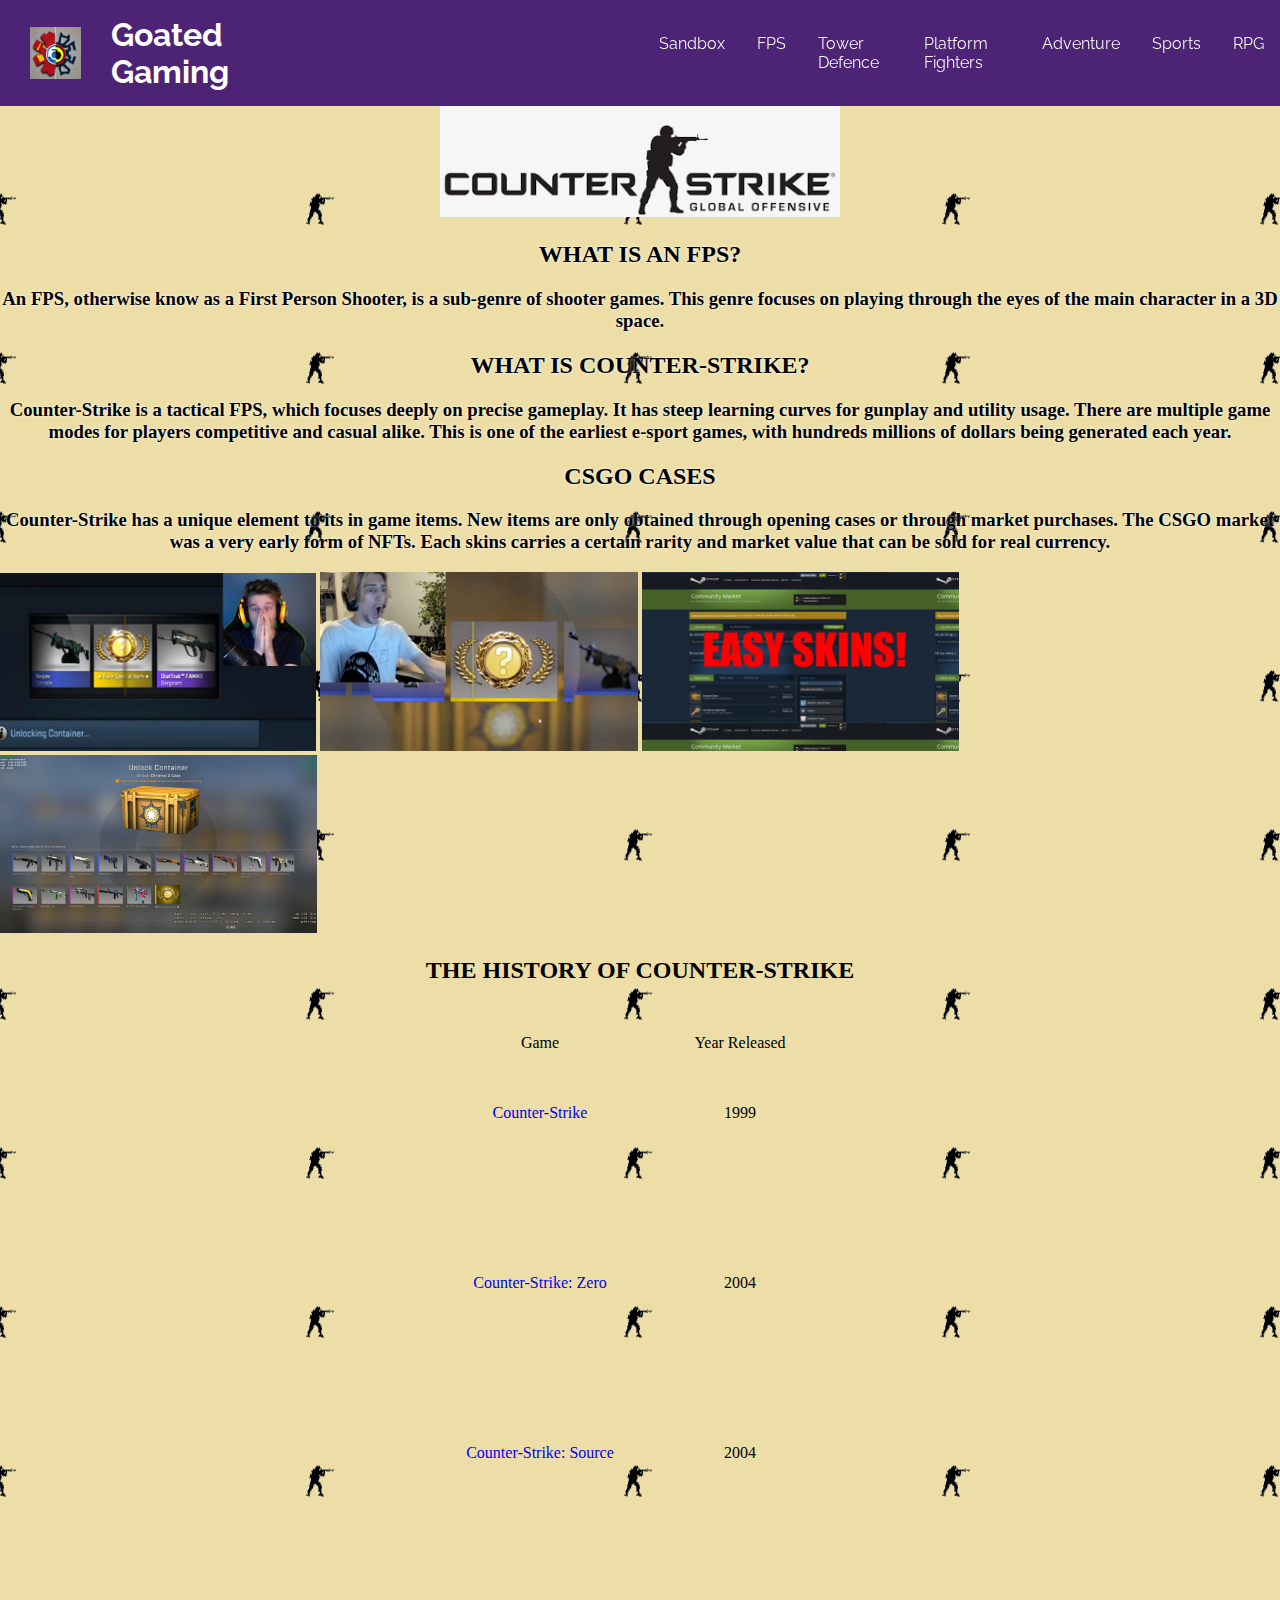
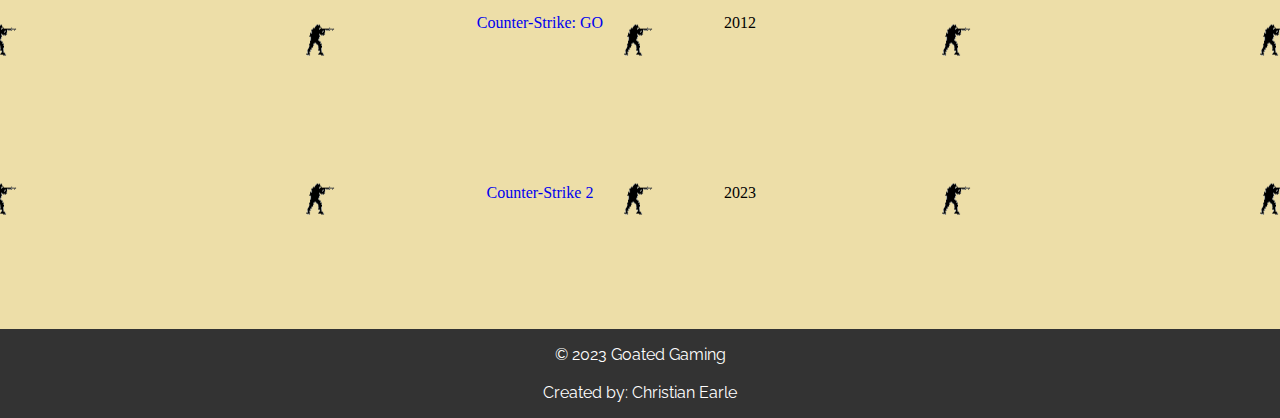
<file: VideoGameWebpage/CSGO/CSGO.html>
<!DOCTYPE html>
<html>

<head>
  <meta charset="utf-8">
  <meta name="viewport" content="width=device-width">
  <title>replit</title>
    <link rel="stylesheet" href="../main-nav.css">
   <link rel="stylesheet" href="CSGO.css">
<style>
  body {
  background-image: url("CSGOBackground.png");
  background-repeat: repeat;
  background-position: center center;
  padding: 0;
  margin: 0;
  color: ##181611;
}
  tr{
  background-color:#eddea8;
  color:#181611;
}
  

  
</style>
</head>

<body>


  <header>
    <img src="../GameLogo.jpg">
    <a href="../index.html">
        <h1>Goated Gaming</h1>
    </a>
    <nav>
      <ul>
        <li><a href="../sandbox/sandbox.html">Sandbox</a></li>
        <li><a href="../CSGO/CSGO.html">FPS</a></li>
        <li><a href="../TD/PvZ.html">Tower Defence</a></li>
        <li><a href="../Smash/videogame.html">Platform Fighters</a></li>
        <li><a href="../LOZ/zelda.html">Adventure</a></li>
        <li><a href="../sports/Football.html">Sports</a></li>
        <li><a href="../RPGs/rpgs.html">RPG</a></li>
      </ul>
    </nav>
  </header>
  <center><img src="CSGOBanner.png" alt="CSGO Banner" width="400"></center>
  <center><h2 style="text-shadow: 0 0 3px #FFFFFF;">WHAT IS AN FPS?</h2></center>
  <center><h3 style="text-shadow: 0 0 3px #FFFFFF;">An FPS, otherwise know as a First Person Shooter, is a sub-genre of shooter games. This genre focuses on playing through the eyes of the main character in a 3D space.</h3></center>
  <center><h2 style="text-shadow: 0 0 3px #FFFFFF;">WHAT IS COUNTER-STRIKE?</h2></center>
  <center><h3 style="text-shadow: 0 0 3px #FFFFFF;">Counter-Strike is a tactical FPS, which focuses deeply on precise gameplay. It has steep learning curves for gunplay and utility usage. There are multiple game modes for players competitive and casual alike. This is one of the earliest e-sport games, with hundreds millions of dollars being generated each year.</h3></center>
    <center><h2 style="text-shadow: 0 0 3px #FFFFFF;">CSGO CASES</h2></center>
  <center><h3 style="text-shadow: 0 0 3px #FFFFFF;">Counter-Strike has a unique element to its in game items. New items are only obtained through opening cases or through market purchases. The CSGO market was a very early form of NFTs. Each skins carries a certain rarity and market value that can be sold for real currency.</h3></center>
    <img src="maxresdefault.jpg" alt="CSGO Case" style = "width: 24.7%">
  <img src="xqc-case-opening.jpg" alt="CSGO Case" style = "width: 24.8%">
  <img src="maxresdefault (1).jpg" alt="CSGO Case" style = "width:24.8%">
    <img src="csgo-cases-1.jpg" alt="CSGO Case" style = "width: 24.8%">
  <center> <h2>THE HISTORY OF COUNTER-STRIKE</h2> </center>
  <center>
 <section class="wrapper">
    <!-- Row title -->
    <main class="row title">
      <ul>
        <li>Game</li>
        <li>Year Released</li>
      </ul>
    </main>
    <!-- Row 1 - fadeIn -->
    <article class="row nhl">
      <ul>
        <li><a href="https://www.youtube.com/watch?v=i14Mp4wrArk">Counter-Strike</a></li>
        <li>1999</li>
      </ul>
      <ul class="more-content">
        <li>Counter-Strike is a first-person shooter game that was originally released in 1999 as a mod for Half-Life. It quickly gained popularity and eventually became a standalone game.</li>
      </ul>
    </article>
 </section>
      <section class="wrapper">
    <!-- Row 1 - fadeIn -->
    <article class="row nhl">
      <ul>
        <li><a href="https://www.youtube.com/watch?v=jdxldFlWOHM">Counter-Strike: Zero</a></li>
        <li>2004</li>
      </ul>
      <ul class="more-content">
        <li>Counter-Strike: Zero is a single-player and multiplayer game that was released in 2004. It features updated graphics, new game modes, and a single-player campaign.</li>
      </ul>
    </article>
 </section>
 <section class="wrapper">
    <!-- Row 1 - fadeIn -->
    <article class="row nhl">
      <ul>
        <li><a href="https://www.youtube.com/watch?v=ELPVWtBaFwU">Counter-Strike: Source</a></li>
        <li>2004</li>
      </ul>
      <ul class="more-content">
        <li>A remake of the original Counter-Strike game. It features updated graphics and physics, new weapons and maps, and improved gameplay mechanics.</li>
      </ul>
    </article>
 </section>
     <section class="wrapper">
    <!-- Row 1 - fadeIn -->
    <article class="row nhl">
      <ul>
        <li><a href="https://www.youtube.com/watch?v=KnpljMWwy3o">Counter-Strike: GO</a></li>
        <li>2012</li>
      </ul>
      <ul class="more-content">
        <li>It features updated graphics and gameplay mechanics, new game modes and maps, and a robust competitive scene with professional esports tournaments and a large player base.</li>
      </ul>
    </article>
 </section> <section class="wrapper">
    <!-- Row 1 - fadeIn -->
    <article class="row nhl">
      <ul>
        <li><a href="https://www.youtube.com/watch?v=awbpgiH6yO8">Counter-Strike 2 </a></li>
        <li>2023</li>
      </ul>
      <ul class="more-content">
        <li>After over a decade of waiting CS2 has finally been announced. The limited beta test is open, but full launch will not be until summer or fall.</li>
      </ul>
    </article>
 </section></center>
<footer>
    <p>© 2023 Goated Gaming</p>
    <br>
    <p>Created by: Christian Earle</p>
  </footer>



</body>

</html>
</file>
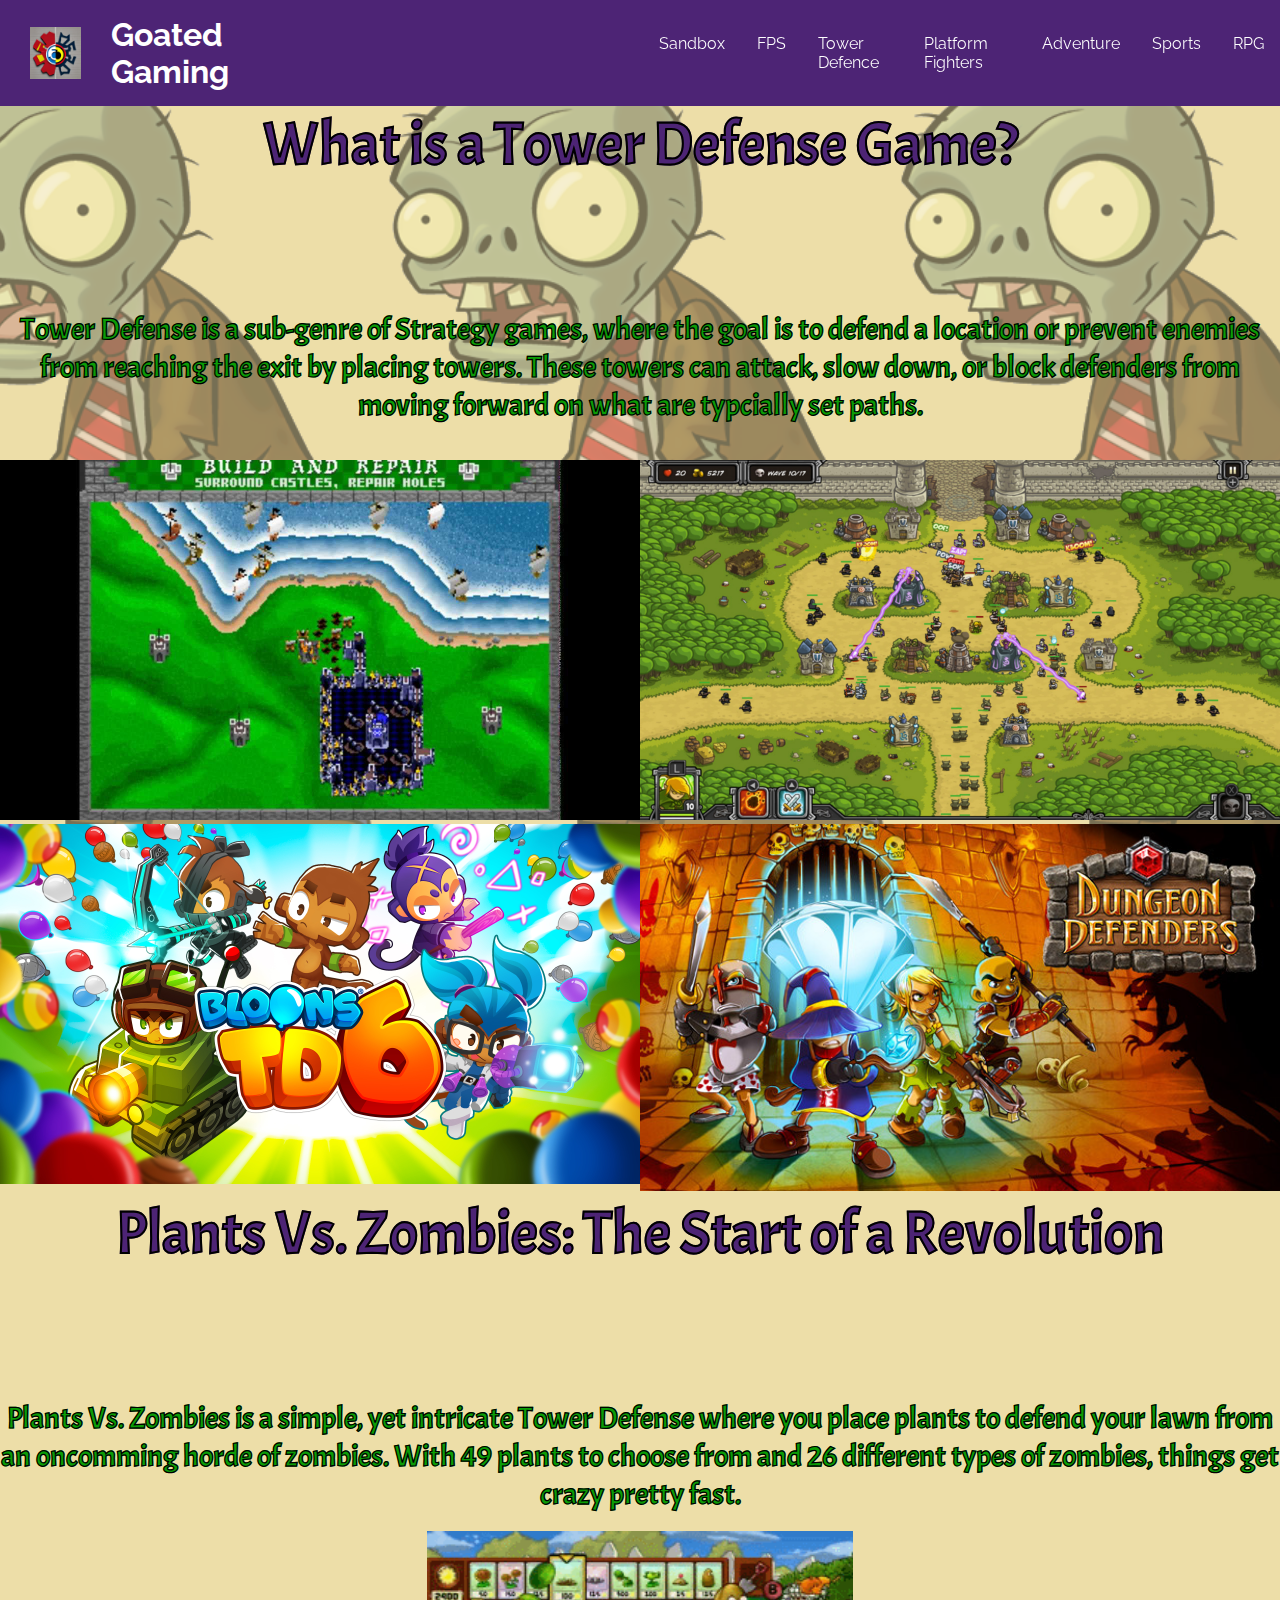
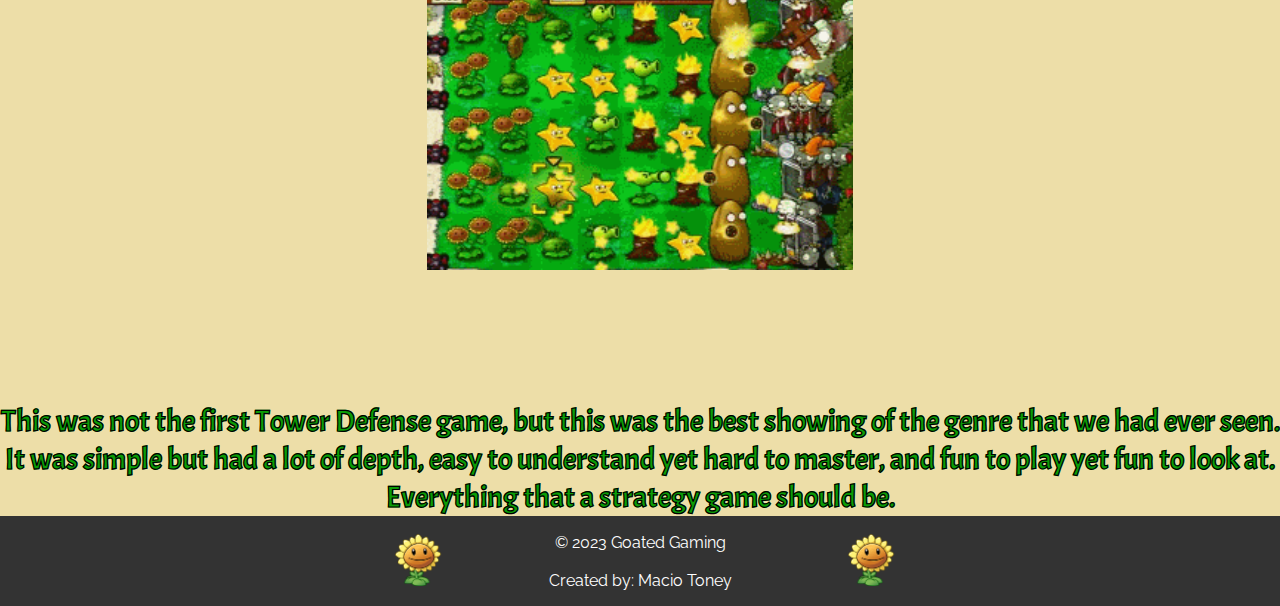
<file: VideoGameWebpage/TD/PvZ.html>
<!DOCTYPE html>
<html>
<head>
  <link rel="stylesheet" href="../main-nav.css">
  <link rel="stylesheet" href="PvZ.css" type="text/css">
  
  <style>
@import url('https://fonts.googleapis.com/css2?family=Great+Vibes&family=Lobster&family=Roboto:wght@300&family=Shantell+Sans&display=swap');
</style>

</head>
<body>
<style> background-color: #EDDEA8; </style>
  
  <header>
    <img src="../GameLogo.jpg">
    <a href="../index.html">
        <h1>Goated Gaming</h1>
    </a>
    <nav>
      <ul>
        <li><a href="../sandbox/sandbox.html">Sandbox</a></li>
        <li><a href="../CSGO/CSGO.html">FPS</a></li>
        <li><a href="../TD/PvZ.html">Tower Defence</a></li>
        <li><a href="../Smash/videogame.html">Platform Fighters</a></li>
        <li><a href="../LOZ/zelda.html">Adventure</a></li>
        <li><a href="../sports/Football.html">Sports</a></li>
        <li><a href="../RPGs/rpgs.html">RPG</a></li>
      </ul>
    </nav>
  </header>
  
  <div class="hero">

<center>
   <div class="fadeInLeft">
     <h1> What is a Tower Defense Game?</h1>
   </div>
     <h2> Tower Defense is a sub-genre of Strategy games, where the goal is to defend a location or prevent enemies from reaching the exit by placing towers. These towers can attack, slow down, or block defenders from moving forward on what are typcially set paths.
</center>
     </h2>
  <br>
  <br>
    
     <div class="row">
  <div class="column">
    <img src="rampart.jpg" style="width:100%">
      </div>
  <div class="column">
    <img src="kingdomrush2.jpg" style="width:100%">
      </div>
  <div class="column">
    <img src="bloonstd6.jpg" style="width:100%">
     </div>
  <div class="column">
    <img src="DD.jpg" style="width:100%">
     </div>
</div>
<center>    
      <div class="fadeInLeft">
        <h1> Plants Vs. Zombies: The Start of a Revolution </h1>
      </div>
      <h2> Plants Vs. Zombies is a simple, yet intricate Tower Defense where you place plants to defend your lawn from an oncomming horde of zombies. With 49 plants to choose from and 26 different types of zombies, things get crazy pretty fast.
      </h2>
  <br>
  
  <div class="pic">
    <img src="plants-v-zombies1.gif" style="width:100%">
  </div>
  
      <h2> This was not the first Tower Defense game, but this was the best showing of the genre that we had ever seen. It was simple but had a lot of depth, easy to understand yet hard to master, and fun to play yet fun to look at. Everything that a strategy game should be. 
    </h2>
</center>
     </div>

<footer>
  <img class="first-flower" src="sunflower.gif" style="width:100%" class="logo">
    <div class="special-footer">
      <p>© 2023 Goated Gaming</p>
      <br>
      <p>Created by: Macio Toney</p>
    </div>
  <img class="first-flower" src="sunflower.gif" style="width:100%" class="logo">
  </footer>
      </body>
</html>
</file>
<file: VideoGameWebpage/main-nav.css>
@import url('https://fonts.googleapis.com/css2?family=Raleway:wght@900&display=swap');

/* Header styles */
header {
  font-family: 'Raleway', sans-serif;
	background-color: #4d2475;
	color: #fff;
	padding: 1em 0;
	display: flex;
	justify-content: space-between;
	align-items: center;
}

header h1 {
	margin: 0;
	font-size: 2em;
}

header a {
  text-decoration: none;
  color: #fff;
}

nav {
  font-family: 'Raleway', sans-serif;
  background-color:#4d2475;
  height: 100%;
  margin-left: 25%;
  display: flex;
  justify-content: space-between;
  color: white;
}

nav ul {
  margin: 0;
  padding: 0;
  display: flex;

}

nav ul li {
  list-style: none;
}

 header img {
  max-width: 4%;
   border: none;
  border-radius: 0;
  margin: 0 30px;
  background-color: none;
}

nav ul li a {
  
  background-image: linear-gradient(
    to right,
    #000000,
    #000000 50%,
    #ffffff 50%
  );
  background-size: 200% 100%;
  background-position: -100%;
  display: block;
  padding: 1rem;
  position: relative;
  -webkit-background-clip: text;
  -webkit-text-fill-color: transparent;
  transition: all 0.3s ease-in-out;
}

nav ul li a:before{
  content: '';
  background: #000000;
  display: block;
  position: absolute;
  bottom: -3px;
  left: 0;
  width: 0;
  height: 3px;
  transition: all 0.3s ease-in-out;
}

nav ul li a:hover {
 background-position: 0;
}

nav ul li a:hover::before{
  width: 100%;
}

/* Footer styles */
footer {
  font-family: 'Raleway', sans-serif;
	background-color: #333;
	color: #fff;
	padding: 1em;
	text-align: center;
}

footer p{
	margin: 0;
  width: 100%;
}

/* Responsive styles */
@media screen and (max-width: 600px) {
  nav {
    flex-wrap: wrap;
  }

  nav ul {
    flex-direction: column;
    align-items: center;
  }

  nav li {
    margin: 10px 0;
  }
}


.text {
  animation: Slide_In_Right_and_Zoom_In 2s ease;
}
</file>
<file: VideoGameWebpage/CSGO/CSGO.css>
/* Google fonts - Open Sans */
@import url(https://fonts.googleapis.com/css?family=Open+Sans:400,700);

/* colors */
$blue:rgba(79,192,210,1);
$green:rgba(82,210,154,1);
$yellow:rgba(231,196,104,0.7);
$orange:rgba(235,118,85,1);
$dark-bg:rgba(0,0,0,0.9);
$light-bg:rgba(255,255,255,0.1);
$text:rgba(255,255,255,0.9);

/* body */
body {
  font-family: 'Open Sans', sans-serif;
  background-image: url("CSGOBackground.png");
  background-repeat: repeat;
  background-position: center center;
  padding: 0;
  margin: 0;
  color: ##181611;
}

/* links */
.nfl a, .mlb a, .nhl a, .pga a {text-decoration:none;transition: color 0.2s ease-out;}
.nfl a {color:$blue;}
.nfl a:hover {color:darken($blue, 20%);}
.mlb a {color:$green;}
.mlb a:hover {color:darken($green, 20%);}
.nhl a {color:$yellow;}
.nhl a:hover {color:darken($yellow, 20%);}
.pga a {color:$orange;}
.pga a:hover {color:darken($orange, 20%);}

/* wrapper */
.wrapper {
  width:100%;
  max-width:1000px;
  margin:20px auto 100px auto;
  padding:0;
  background:$light-bg;
  color:$text;
  overflow:hidden;
  position:relative;
}

/* lists */
.row ul {
  margin:0;
  padding:0;
}
.row ul li  {
  margin:0;
  font-size:16px;
  font-weight:normal;
  list-style:none;
  display:inline-block;
  width:20%;
	box-sizing:border-box;
  @media only screen and (max-width:767px) and (min-width:480px) {
    font-size:13px;
  }
  @media only screen and (max-width:479px) {
    font-size:13px;
  }
}

.title ul li {
  padding:15px 13px;
}
.row ul li {
  padding:5px 10px;
}

/* rows */
.row {
  padding:20px 0;
  height:30px;
  font-size:0;
  position:relative;
  overflow:hidden;
  transition:all 0.2s ease-out;
  border-top:1px solid darken($light-bg, 100%);
}
.row:hover {
  background-color:lighten($dark-bg, 10%);
  height:65px;
  @media only screen and (max-width : 767px) {
    height:85px;
  }
  @media only screen and (max-width : 359px) {
    height:105px;
  }
}
.title {
  padding:25px 0 5px 0;
  height:45px;
  font-size:0;
  background-color:$light-bg;
  border-left:3px solid lighten($light-bg, 100%);
}
.title:hover {
  height:45px;
  background-color:$light-bg;
  border-left:3px solid lighten($light-bg, 100%);
}

.title-hide {
  @media only screen and (max-width:767px) {
    display:none;
  }
}

.nfl {border-left:3px solid darken($blue, 30%);}
.nfl:hover {border-left:3px solid $blue;}
.mlb {border-left:3px solid darken($green, 30%);}
.mlb:hover {border-left:3px solid $green;}
.nhl {border-left:3px solid darken($yellow, 30%)}
.nhl:hover {border-left:3px solid $yellow;}
.pga {border-left:3px solid darken($orange, 30%);}
.pga:hover {border-left:3px solid $orange;}

/* row one - fadeIn */
.row-fadeIn-wrapper {
  opacity:0;
  font-size:0;
  height:0;
  overflow:hidden;
  position:relative;
  transition:all 0.2s ease-out;
  animation:fadeIn 0.4s ease-out 2s 1 alternate;
  animation-fill-mode:forwards;
}
.row-fadeIn-wrapper:hover {
  height:35px;
  @media only screen and (max-width : 767px) {
    height:55px;
  }
  @media only screen and (max-width : 359px) {
    height:75px;
  }
}

.fadeIn {
  padding:20px 0;
  font-size:0;
  position:absolute;
  transition:all 0.2s ease-out;
  width:100%;
}
.fadeIn:hover {
  background-color:lighten($dark-bg, 10%);
}

/* row two - fadeOut */
.row-fadeOut-wrapper {
  font-size:0;
  overflow:hidden;
  position:relative;
  transition:all 0.2s ease-out;
  animation:fadeOut 0.4s ease-out 8s 1 alternate;
  animation-fill-mode:forwards;
  opacity:1;
  height:65px;
}
.row-fadeOut-wrapper:hover {
  height:100px;
}

/* update content */
.update-row {
  animation:update 0.5s ease-out 12s 1 alternate;
}
.update1 {
  position:absolute;
  top:25px;
  display:inline-block;
  opacity:1;
  animation:update1 1s ease-out 12s 1 alternate;
  animation-fill-mode:forwards;
}
.update2 {
  position:absolute;
  top:25px;
  display:inline-block;
  opacity:0;
  animation:update2 4s ease-out 13s 1 alternate;
  animation-fill-mode:forwards;
}

/* more content */
ul.more-content li {
  position:relative;
  top:22px;
  font-size:13px;
  margin:0;
  padding:10px 13px;
  display:block;
  height:50px;
  width:100%;
  color:darken($text,50%);
  @media only screen and (max-width:767px) {
    font-size:11px;
  }
}

/* small content */
.small {
  color:darken($text,60%);
  font-size:10px;
  padding:0 10px;
  margin:0;
  @media only screen and (max-width:767px) {
    display:none;
  }
}

/* keyframe animations */
@keyframes fadeIn {
  from {background:$light-bg;opacity:0;padding:0;}
  to {background:darken($light-bg,80%);opacity:1;padding:0 0 65px 0;}
}
@keyframes fadeOut {
  from {background:darken($light-bg,80%);opacity:1;height:65px;}
  to {background:$light-bg;opacity:0;height:0;}
}
@keyframes update {
  0% {background:darken($light-bg,80%);}
  50% {background:$light-bg;}
  100% {background:darken($light-bg,80%);}
}
@keyframes update1 {
  0% {opacity:0;}
  0% {opacity:1;}
  100% {opacity:0;}
}
@keyframes update2 {
  0% {opacity:0;color:$text;}
  20% {opacity:1;color:$green;}
  100% {opacity:1;color:$text;}
}
</file>
<file: VideoGameWebpage/TD/PvZ.css>
@import url('https://fonts.googleapis.com/css2?family=Acme&family=Lobster&display=swap');
@import url('https://fonts.googleapis.com/css2?family=Raleway:wght@900&display=swap');

body {
  background-color: #EDDEA8;
}

main {
  background-color: #EDDEA8;
}

*{
  margin:0;
  padding:0;
  box-sizing: border-box;
}

.hero{
  min-height: 100vh;
  width: 100%;
  margin: 0 auto;
}

.hero::after {
  content: '';
  position: absolute;
  z-index: -1;
  inset: 0;
  background-image: url("zombie.png");
  background-size: 40%;
  background-position: center;
  background-repeat: repeat;
  opacity: 0.5;

}

.hero h1{
  font-family: 'Acme', sans-serif;
  font-size: 60px;
  color: #4d2475;
-webkit-text-stroke-width: .2px;
  -webkit-text-stroke-color: black;
}

.hero h2{
  font-family: 'Acme', sans-serif;
  font-size: 30px;
  margin-top: 10%;
  color: #0b9c06;
  -webkit-text-stroke-width: .2px;
  -webkit-text-stroke-color: black;
  animation: Slide_In_Right_and_Zoom_In 2s ease;
}

.first-flower {
  margin-left: 1%;
  
}

.column {
  float: left;
  width: 50%;
  padding: 0px;
}

.row::after {
  content: "";
  clear: both;
  display: table;
}

.pic {
  width: 33.33%;
  padding: 0px;
}

.special-footer {
  display: inline-block;
  margin: 0 100px;
}

footer img {
  max-width: 4%;
}

 .fadeInLeft {
  animation-name: fadeInLeft;
  animation-duration: 1s;
  animation-fill-mode: both;
  }

  @keyframes fadeInLeft {
  0% {
  opacity: 0;
  transform: translate3d(-2000px, 0, 0);
  }
  100% {
  opacity: 1;
  transform: none;
  }
  }
</file>
